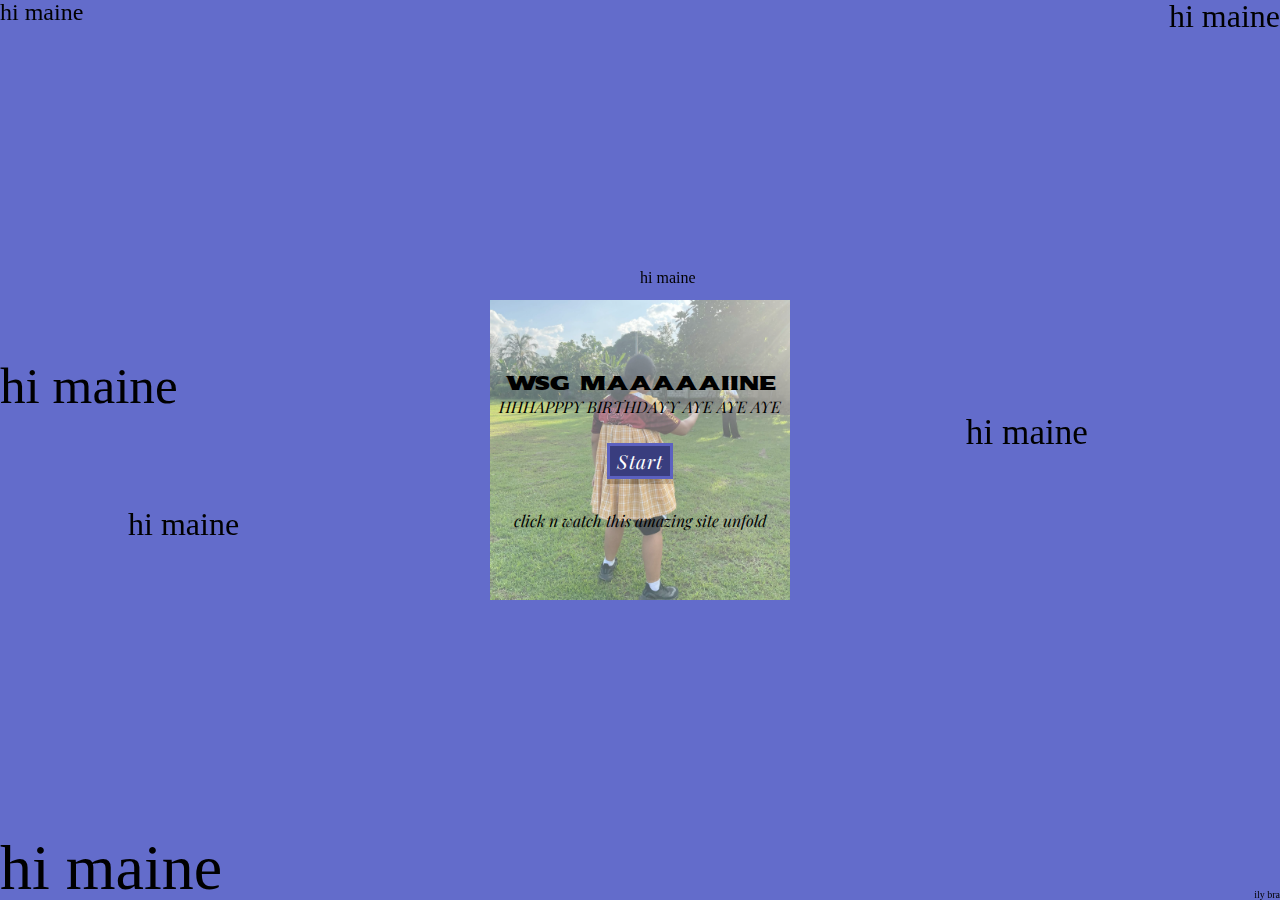
<file: home.html>
<html>
<head>
    <title>MAINE BDAY</title>
    <link rel="stylesheet" href="mainstyles.css">
    <meta charset="UTF-8"/>
    <meta name="viewport" content="width=device-width, initial-scale=1.0">
</head>

<body>
    <div class="menuBox">
        <img src="pics/mainemenu.jfif" alt="">
        <p class="title">WSG MAAAAAIINE</p>
        <p class="subh" style="margin-bottom:20px;">HHHAPPPY BIRTHDAYY AYE AYE AYE</p>
        <div class="boxBut">
            <a href="pg1.html" class="button"><span>Start</span></a>
        </div>
        <p class="subh" style="margin-top:20px;">click n watch this amazing site unfold</p>
    </div>
    <div class="dvdCont">
        <div class="h1">hi maine</div>
        <div class="h2">hi maine</div>
        <div class="h3">hi maine</div>
        <div class="h4">ily bra</div>
        <div class="h5">hi maine</div>
        <div class="h6">hi maine</div>
        <div class="h7">hi maine</div>
        <div class="h8">hi maine</div>
    </div>
</body>


<script src="maine.js"></script>
</html>
</file>
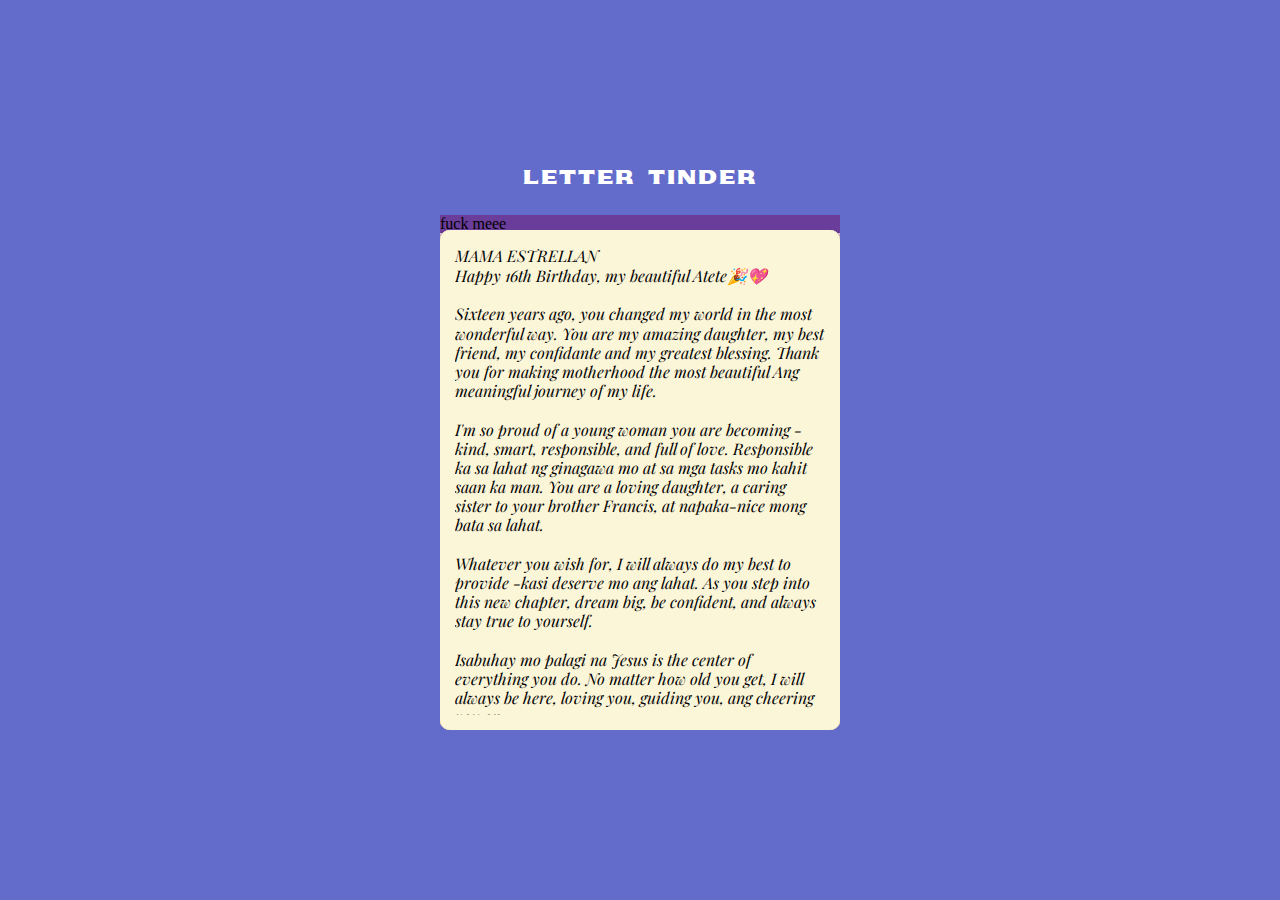
<file: letpg.html>
<html>
<head>
    <title>MAINE BDAY</title>
    <link rel="stylesheet" href="mainstyles.css">
    <meta charset="UTF-8"/>
    <meta name="viewport" content="width=device-width, initial-scale=1.0">
</head>

<body>
    
    <div class="cardCont" id="cardCont">
        <div class="ins">LETTER TINDER</div>
        <div class="ctextCont" style="background-color:#A19AD3;">
            <p class="name">YRA</p>
            <p class="cardText">
                happy sweet 16 asimmmm 😛 you’re such an oldie na pero baby japon tika lalalala
                HAHAHAHAHA<br><br>thank you for always bringing light to my life, for supporting me
                even when you’re 147 kilometers away, for reminding me that life is life 🤒, and for
                always being the 6 to my 7 😏. you make things feel lighter just by being you, and that
                means more to me than you probably realize 😴.<br><br>you’re such an important part
                of the lives you touch (yes, touch 😌), and i hope you don’t forget that a lot of
                people genuinely love you (mememe and your gang!! thank u guys). you matter
                (always!!!) , even on days when it doesn’t feel like it.<br><br>don’t ever lose your spark
                oke, but if you do, it’s okay to pause and rest (slep) because #itiswhatitis
                (we’re always here to listen to u yap yayayay). please don’t forget to take care
                of yourself too okay. drink water always baho 😗.<br><br>i love you big time 🥹
            </p>
        </div>
        <div class="ctextCont" style="background-color:#70B2B2;">
            <p class="name">LEIRA</p>
            <p class="cardText">
                HI MAINEEE HAPPY HAPPY HAPPY BIRTHDAYAYYAYAY🥳 🥳🫶🏿🫶🏿 omg 16 ka naaaa, katanda mo
                na hahahhaha maine gurang😂😂 BAI WAIT NAKAKAPRESSURE MAG WRITE PARA SAYO KASI
                KAGALING MO MAG WRITE LETTERS HHAHHAHA. OKAY SO ETO NA first of alllll, thank you
                mainee for being someone i can rely on and thank you for listening to my rants and
                vms na maabot halos 20mins HHAHAHA. it really means a lot to me that you never made
                me feel like a burdennn and you always made me feel heardd. thank youuu rin na kahit
                diff schools na tayo you still make the effort to reach out and check up on meee tas
                di nawala friendship natinnn.<br><br>kalaki talaga ng impact mo sa life kooo. like if
                wala ka, ambot, I don’t even know if ganito ako na tao ngayon HAHHAHA. during yung
                times na parang di ko na alam gawin ko, talking to you helped me calm down and sort
                out my thoughts and feelingssss. you really helped me become a better person. whenever
                nalilito ako, you always give advice that helps and makes me reflect on my actionss.
                so thank youuu, for talking sense into me and for always being honest, esp when I need
                it the mostt.<br><br>I really admire how you handle yourself and the people around
                youu. yung honesty mo, yung way mo na you always care for others, and yung effort mo
                sa friendships mooo. lahat ng yun makes me so very very proud na kilala kitaaaa.
                LIKEE ANO GUDD you make the people you around feel very comfortablee by just being
                yourself and that’s something that I really appreciate abt youuu.<br><br>you know
                maineee, you’re genuinely such a good person. you care deeply about other people and
                you always try to see the good in them, even when it’s hardd. I’m really grateful na
                I have a friend like youu. tas im happyy na karami mo na friends diyann, alam ko that
                you know the right people to let into your circle soooo im sure that they are really
                good people and tingnan mo ohhh grabe talaga effort nila for youuuu.<br><br>proud ako
                sayo alwaysss, maineee. not just for the things you achieve or do, but for who you are
                as a personnn. seeing you grow and likee meet new people, makes me very happyy, and
                I’ll always root for you no matter where you are💪🏿💪🏿 you really deserve all the good
                things that come into your lifeee.<br><br>if ever you have problems or rants or
                chikas BASTA KAHIT ANO HAHAHHAA i’ll always be heree and i’ll make sure to listen
                to you the same way sa pag listen mo sa akiinnnn. don’t keep your problems to
                yourself haaaa. if ever may problems ka man na hindi masabii you know you can always
                run to God anytime dibaaa. I hope that you always remember how special you aree and
                how much you matter to the people around youuuu.<br><br>LOVEYOUYIOYOOYOY ALWAYSSS,
                SANA MA ENJOY MO BIRTHDAY MO MAINEEEEEE!!! I MISS YOUUUU SO MUCHHH
            </p>
        </div>
        <div class="ctextCont" style="background-color:#E1D0B3;">
            <p class="name">HYZAH</p>
            <p class="cardText">
               HAPPPYYY BIRTHDAYYY MY SIGMA NIGGAA MAINENTRANCE!!!!!! Hayysss ang tangkad mo na tlga
               ay na typo tanda pla di ako makapaniwala 16 kala ko kasi 13 ka plng pero alam mo maine
               MISS NA KTA MASYADO GRRR VISIT KA KSSI DITO BA wla na ako kasama dito mag sabi ng nword
               tapposss wla na rin ga palo ng pwet ko😢😢 boi maalala ko parin yun gi hubaran moko sa
               harap nla isay pinalo ko lng pwet mo pero ikaw gi hubaran mo tlga ako so unfairrr pero
               its okay alam kong miss mo lng tlga ako🥰🥰 if maka davao gud ako LAAG TAYO TAPOSSSS
               CELEBRATE NATIN BDAY MO ULIT PRA 17 KA NAA taposs ang maganda doon is malay mo
               *ano madagdagan ka 1 inch dba dbaa so smart bruh gina sabi ko nlng ano mag labas sa utak
               ko ayoko kasi ichatgpt bobo kasi si chatpgt cringe sya mag sabi ng mga bday greetings
               perooooo wla tlga ako plano mag chatgpt kasi gusto ko ykk sincere hehehehehehehehe SOO
               YUNNN LNGGGGGGG<br>In conclusion, HAPPPY BIRTHDAYY MAINE, MISS NA KITA MASYADO LIKE
               *yun SUPEEEEEERR DUPPERR MISSS.<br><br>Jokkeee di pa pla yon done kay may naalala ako
               namiss *roblox ko na yon mag upo gud tayo sa ano ewan basta doon gud sa sign ng dost yun
               sa harap ng admin toaos mag watch tayo sunrise HAHAHAH GINA *username GISING KO KAYO MAAGA
               PRA LNG IWATCH YON TAPOOS TAYO RIN GA CARRY BAG NI LEIRAA hay miss ko na yon ayy pati rin
               yun " lets *gilagay talk about life" natin ay yun ba yon basta ah ga upo tayo doon sa harap
               ng astb pra iwatch sunset, gna *ko gawa namin yun minsan pero its not the same anymore maine
               wla na naga sabi ng lets talk sa about life peroo masyaa namin maalala lng tlga kta everytime
               *laptopmo ga upo kami doon OMGG MAKAIYAK LAGI ITOOO i dont wanna cry iend ko ito so yun lng
               tlgaa maine HAPPY BIRTHDAY ULIT ay pang 3rd time ko na ito kasabi okay na yon mas maganda ito
               *datinung pang 4th na toh kay dapat ang last is happy bday HAHAHA grabe  naka uwi nlng kami wla
               parin ako tapos alam ko kasi gina *nasa basa mo ito lahat *comlabmay gi sulat ako random words
               na pag ma buo mo maging question sya if masagot mo it means gi basa mo lahat hehehehe *tayo<br>
               SO YUNN KNG ULIT HAPPY BIRTHDAYY MAINNNRREEE!!!!<br><br>(Ikaw na adjust sa grammar ko
               ginalagay ko lng ano maisip ko kung dimo gets hmmm alam kong gets mo yan)
            </p>
        </div>
        <div class="ctextCont" style="background-color:#b43c4c;">
            <p class="name">YZ</p>
            <p class="cardText">
                HI MEN HAPPY HAPPY 16TH BIRTHDAY wow bossing.<br><br>yk bro i think ikaw na guro ang pinaka thoughtful na tao na kilala ko😭. when it comes to birthdays or any
                surprises ur one of ppl na gaeffort and gapush to make it happen. ure sooo sweet broo😔<br><br>kagaling mo magtalk to ppl its so crazy na makaibigan mo lahat wow
                so friendly. i lovelovelove ur positive aura and how u look out for other ppl. KABAIT MO BRO LIKE ACCTUALLY makakilig isipin na may ganon papala ka kind na tao.
                i haven’t seen u mad gud tlga or kahit you're studying tas may gaask sayo kay u dont hesistate to help them🥹🥹. you’re always there for ppl to comfort them or
                be their karamay when times are tuff.<br><br>weloveusomuch our talented bb captain. karamirami mong talents men pwede pahingi heaheh. lock in kana for bb bd and ches
                kay ichampion mo na yan lahat next year. akckakca soo talented naman menn<br><br>thankufor being sooo easy and comfortable to talk to. ure someone i get to talk about
                whats happening sa rs namin ni belle and one of the ppl that helped us continue ba. thanku for looking sa mga stores para makabuy ng muji ni belle. gusto ko this
                year ako nanaman last chat sa mga chats natin😘. BASTA BRO im no cheater AHWHHWHWH all a prank guys sosorry naabala kapa sa laag moowww<br><br>u care so much for other
                ppl pero dont forget to take care of urself also😓. lagi mong tandaan bro na nandito kami ng mga friends mo to help u. if u need u to ask when ang dl ng assessment
                dont hesitate to ask me kay yan lang man ata mahelp ko sauu awww.<br><br>keep being the person u are bro but dont lose urself in the process!! continue to be the reason
                why other ppl smile (yie). enjoy ur manila bossing! WE LOVEUSOMCUH MEN<br><br>MERRY CHRISTMAS AND HAPPY BIRTHDAY BRO. next year na gift ko sau heahehah
            </p>
        </div>
        <div class="ctextCont" style="background-color:#BEC6A0;">
            <p class="name">AMANDA</p>
            <p class="cardText" style="line-height:1.5;">
               Hi maine thanks for being great reliable friend i didnt expect ma close tayo kasi akala ko talaga autistic ka cause bigla ka lang nag nanay tatay doon sa other side ng building but ur cool man pala yes yes my peer faci batch rep ur a great leader and student and journalist keep up the good work happy birthday merry christmas happy new year happy holidays until next badminton gay
            </p>
        </div>
        <div class="ctextCont" style="background-color:#6a76a8;">
            <p class="name">HRT</p>
            <p class="cardText">
               MAAAAAINNEE HAPPY BIRTHDAYY HAAHGAHWHWAHHA<br><br>broe i just wanna say na ur acc
               the goat bro LIKE idol tlga kita boss not only acads wise pero in general tlga heh.<br><br>
               i swear bro like ur such a genuine person n it showed tlga when we heard abt joms.. 💔
               ikaw talaga nagencourage saakin to check up on her and do random shit i wouldnt think of
               doing 😭😭 plus its nice na u gave her parents another person to trust gud other than bel
               n paula ofc tapos pinakita mo tlga sa parents niya na they can entrust joms to her friends
               heh what a nice friend and like basta maka appreciate lang yung mga things that you do for
               her. thankful din ako na u tell me stuff about joms n trust me enough for ts so yeah thats
               all 🙉 stay kind n amazing bra ik joms is so thankful for someone like you bro ur acc one
               of a kind mf.<br><br>taposs bro everytime i look at you sa classroom or sum you lowk
               motivate me to study more bro.. HOW TO EXPLAIN HASHAHWHAH PARANG EVERYTIME MASLEEPY
               GUD AKO TAPOS I LOOK AT YO ASS I SEE YOU SO LOCKED IN IT MAKES ME WANT TO NOT SLEEP
               but like we all know how that goes 😔😔😔 or like if parang recess gud tas may
               assessment next period like everyone be so loud and like messing around tapos i see u
               in ur table w airpods in ur own world bro acc so tuned in its crazy.. pero same rin
               siya if kachat kita or kacall kay like kahit ilang beses kana nakatulog bro magstudy ka
               parin tapos parang fawk it bro ima study too type shi 😔 and like ewan baka na culture
               shock lng ako on how high ur determination is gud and how important ur grades are for you
               hahahwhahw THATS WHY I WAS LOWK BOTHERING YOU THE PAST QUARTER KASI PARANG MAY GANA AKO MAG
               STUDY IF I KNOW UR ALSO STUDYING cause like i lowk dont have the motivation these days guys
               ahhahwhawh IM SORRY NALANG FOR ACTING LIKE A BUG SHOWING UP IN UR TABLE AND ALL.. ik like
               lowkey na distract kana gud saakin but uh yeah woops.<br><br>i swear gang i aspire to
               be someone like you 🥹 i dont even know how u balance extracurri with acads boi u lowk
               winning on everything i SWEAR. like aint no way you're good at everything you do 🙄🙄🙄
               HAHAWHWAHAHHAW IFL U HATE THE GLAZE BUT LIKE BRO DEADASS WHATVERERR BASTA JS KNOW ur really
               fun to be with bro tapos oml AND YOURE FUNNY TOO LIKE WTF NASA SAYO NA LAHAT BAKLA AYOKO NA.
               BASTA i enjoy being around you (grabeng confession to) HASHAH.<br><br>I HOPE U FW MY
               LIL WEBSITE lowk bro its acc so buns but FOR THE RECORD, AKO FIRST NAKAISIP YANG QR LIKE WAY
               BEFORE SOMEONE ALSO SUGGESTED THAT FOR BEL OKAY. EVEN IF THIS WAS HEAVILY AI'D LIKE HOY AKO
               NAGDESIGN NYAN AND LIKE EVEN IF IT MAY NOT LOOK LIKE IT, PINAGPUYATAN KO TO FOR LIKE 4 DAYS so..
               its the effort that counts right? hahawhagahhs ewan kona bro ye uh HAPPY BIRTHDAY
               MAINE LETS MESS W JOMS MORE PLEASEE
            </p>
        </div>
        <div class="ctextCont" style="background-color:#FFBBE1;">
            <p class="name">MAIA</p>
            <p class="cardText" style="line-height:1.5;">
               HAPI BIRTHDAY MAINEEEEE, kasaya mo guro kay u get gifts for christmas and ur birthday
               wowowo so coolll. I havent gotten to really know you but ur so goated naman talagaa so
               kind so smart so funny so locked inn ure so sweet and really a bundle of sunshine kay
               always ka nalang positive and smiling!! 😄😁😃😀 ILY MAINE SUPERBALLER STAY STRONG
               SAINYO NI YRAA😊😊😊😘😘😘😘
            </p>
        </div>
        <div class="ctextCont" style="background-color:#725CAD;">
            <p class="name">DARMY</p>
            <p class="cardText" style="line-height:1.6;">
               HAPPYYY BIRTHDAY MAINE!! thank you masyado sa pag enter sa badminton hehehhe ggs tlga if wala, buti na endure mo yung bunganga nun... ANDDD continue being the smart and patient person that you are whatheheleleyy... HAPPY BIRTHDAY MAINEHEHWJSNSOS badminton na tayo sa digos soon
            </p>
        </div>
        <div class="ctextCont" style="background-color:#F2AEBB;">
            <p class="name">SHAINLEE</p>
            <p class="cardText" style="line-height:1.3;">
               HI MAINE mwuehehe<br>Okay so you’re lowkey getting old na. I wanted to thank you for
               being a good friend. I know we’re not THAT close (YET sana we do get closer) but
               you’re a really cool friend yk. You show up when it matters, but you also show up
               for others even if you don’t need to. You lighten up the mood when you’re around.<br><br>
               Thank you for listening to my frustrations and for making sama me during Cura Merca
               (like super! i wouldn’t have survived it w/o u). Everyone deserves a person like you
               in their life. Continue on being a blessing to others, Maine. I wish you the happiest
               birthdaaayy!<br><br>With much love, Shainlee!
            </p>
        </div>
        <div class="ctextCont" style="background-color:#BFBBA9;">
            <p class="name">ZION</p>
            <p class="cardText" style="line-height:1.7;">
               Happy birthdayy to our bball kap, Maine!! Thank you for your leadership nung kalasag bball. I am proud of everything you've accomplished and how far you've come🥹. I hope your day is filled with joy and happy memories🫶 Enjoy your day and I am wishing you the best!🎂🎉
            </p>
        </div>
        <div class="ctextCont" style="background-color:#53629E;">
            <p class="name">JOMS</p>
            <p class="cardText">
               HAAAAAAAPPPYYYY BIRRTHDAYYY MAINEEEEEEE WOWOWOWOWOWOWOWOW ENJOY YOUR DAY  YIIEHIE<br>U
               CAN READ NA THE OTHER LETTER I GAVE UU  ;))<br><br>HI AGAIN MAINE yk i’ll never get
               tired of saying thankyou maine THANKYOUSOSOSOSOSOSOMUCH kasi you stayed with me thru
               my lowest and thankyou maine for helping me for guiding me for the suprises, for the
               gifts lahat na maine. I’m so thankful you exist bro im so thankful you became my friend,
               my basketball capt yeyeyeyeye.<br><br>you know, nung una kita nakita sa pta meeting,
               you were sitting sa gilid, and I wanted to lapit you and be friends yk kasi I’m so
               friendly kasi namsayn. First impression ko sa’yo is maliit HEAHEAHES it’s okay maine,
               parehas man tau<br>tapos I thought na tough ka ba, like harsh gud, pero you’re
               actually so gentle and soft aweeee. Kasi before pa nun, gistalk kita sa fb, tapos
               akala ko ikaw si leira kasi gipost mo siya tas may nagcomment man ng “thank you maine”
               smth like that  tas leira name niya so dun ko nalaman hindi ikaw yun heh hays<br><br>Minsan
                lng tlga maka have ng friend like you. very effort ka masyado to help yk and Im so grateful
                for you men. You should take care of yourself maine i know u have ur own struggles and u can
                ask help from me maine just like how i asked help from you when im down. NEVERR hesitate to
                ask help from me maine pero hindi lang ako masyado good with advices but yk i listen :)). basta
                I’m here lng din brochacho i also know man na ur very very responsible so maine don’t kagaya me
                ha kinda gave up too easily ba. Dont be too selfless alsoo mainnee I notice na u always put other
                people first ba and don’t always it heh okaysss? put urself first. yk becuz of YOU maine and ur
                help i was able to fight yk  siguro without you matagal na ako na tegi jokes anyways HAVE FUNNN
                ENJOYYY CUZ IM HAPPY WHEN UR HAPPY YKK<br><br>Yk ikaw siguro one of the favorite friend ng mama ko
                shh secret lng natin niyan ha  she always mentions you na verryy mabait, very smart  and very
                selfless she said na I should thank you and cherish you yk. and its true maine thats why ILL
                NEVERR FORGETT UUU EVERR. like ur so goated ba you were able to balance out ur acads and sports
                stuff and u managed to get a VERY HIGH GWA. WOW TLGA  Hays ur so goated tlga maine I admire you
                so much. I hope to be someone like uu,  and you always makee people smilee ba and ur so goofy yk
                no wonder you have lots of good friends ba its becuz urs SO  nice, so responsible so mature and
                SUPER SMART awwh  and you stand for whats right namsayn. thats why you deserve all the love today<br><br>
                HAPPY BIRTHDAY AGAIN MAINEE MERRY CHRISTMASS I HOPE ALL UR WISHES COME TRUE LOVEE UU :PP
            </p>
        </div>
        <div class="ctextCont" style="background-color:#AEDEFC;">
            <p class="name">TINE</p>
            <p class="cardText" style="line-height:1.6;">
               Hi maine the goat baller lolz 😛<br>Im so grateful I met you and naglipat ka here
               sa campus cuz ure the most amazing and skaboom person i met. Buti pinanganak para
               madagdagan mga bakla sa mundo amen. Im so happy for all the achievements u have. Im so
               grateful also for the things u have done for me and for putting up with me. I admire ur
               patience honestly lolz. Anyways happy birthday sigmaine! More birthdays to celebrate and
               more bball trainings 2gether champs! Mwa mwa tingaling
            </p>
        </div>
        <div class="ctextCont" style="background-color:#F6EFBD;">
            <p class="name">BELLE</p>
            <p class="cardText">
               hi maine. i hate u and i know u know. hehehe happy birthday, old kana boss pero para
               ka paring kinder (cute ka kasi yie) but yeah bro happy birthday maiyak ka dapat sa
               letter ko iswear if hindi tas send mo reaction sakin ha thanku.<br><br>first of all
               i wanna thank u for so many things, thank u for always being there for me, for
               bearing with my ka-oahan sa life, for sakaying with my trips na minsan reckless
               masyado or sponty, for being my safe place pero di na masyado joke ily, for librehing
               every chance u can, for always making me giggle, for being my bagwismate, for being my
               kasama whenever i need someone, for being my kausap whole summer na giisip na guro ng
               mga kasama ko sa bahay na uyab tayo, for being my kaduo sa codm, for going with me sa
               screening ng dspc kahit u didnt want to masyado, for making me feel included, for
               letting me sleep in your place, for always helping me in acads whenever i need one,
               for always helping me with things na i should independently do but u still help me,
               for being my one call away, and for being my bestest friend bro 🥹🥹<br><br>i kinda
               admit na you truly are the one bro (platonically), youre such a good friend na theres
               times na i believe and i can see na theres still goodness in people. you never fail to
               make me laugh bro, especially when im too down for anything. you make me frel soooo
               special pero sometimes makainis ka rin sarap mo sapakin bro. thank you for always
               believing in me, youre one of the reasons why i stayed sa pisay during nung times na
               i wanted to leave so bad yk. thanku talaga bro, youre so goated and i know you love me
               so much like i know magiyak ka if hindi mo ako makita, i know magiyak ka if magalis ako,
               i know magiyak ka if wala ako sa tabi mo 🥺🥺🥺🥺🥺 joke.<br><br>i hope you take
               care of yourself like how you take care of others. i hope you know your worth to me
               because you really do mean a lot and im gonna iyak if i lose a friend like u yk.
               sorry if sige kita gina-away, cute mo kasi joke pero mafeel ko lang kasi bat kaunfair
               mo sakin minsan bro!!!!! i hope you would also get to know my side why i feel that way
               towards u sometimes hehehe but yeah whatever. thank u for checking up on me at times
               bro, you know that really means a lot to me because it shows na i matter to u and u
               remember me even if we’re not together physically. thank u for always listening sa
               rants, vents, and chikas ko.<br><br>i hope you never stop sharing ur random
               happenings sa life mo, especially in love okay brochacho kasi i will never get
               tired of hearing and understanding ur side okay. it may seem like im mean to u and
               idc sayo pero mood swings lang yan te i love u so much kaya. sana papasukin mo na
               ako sa bb next time bro if may next time pa, i hope u trust me na heheheh kasi i dont
               trust myself also sorry if i kinda flopped, idk kadami distractions during my bb journey
               this sy bb captain 🫡🫡🫡🫡. i promise na if given a chance, ill do my bestest na para
               champion na tayo yehey.<br><br>im always here bro, please dont forget that ha???
               if ever need mo ng kausap im always here, i would be kilig if u chat me and just talk
               to me kasi u need a friend okayyyyy. if ever need mo rin ng kasama sa bahay kay home
               alone ka nanaman kay im still always here broooo. i will never get tired of u, my tank
               build, my og baby, my maineymaine. i hope youll never get tired of me rinnnn, to more
               birthdays with you dapat ha. ituloy na natin yang mag go tayo sa src soon, im always g
               ykyk basta ipatulog mo ako sa bahay niyo hehehehe.<br><br>di ko na alam ano sabihin
               ko boss pero oo naalala mo ung nagaway tayo sa court while galaro for bb kalasag 2024
               hehehehe my core memory bruh makainis ka sarap mo sapakin nun na time ewan ko rin
               bakit pero yk maine everytime im mean to u, maguilty ako agad and may times pa yan na
               i would cry hahahahahahah hays. parang one of the peeps whove seen me cry the most
               bahahahahaha. pero alam mo anong corest memory ko, ung first interaction natin na u
               made me try to say ano ANO BRUH DI NA NAKO ICONTINUE MAGALET KAPA SAKIN BAD KA
               TALAGAAAAAA. bruh lithium yk id prefer the old lithium line up cuz u were there ew ka
               yucksssssssss bruh bye.<br><br>ok fine thank you for bringing light into my life 
               AWWWWW, gusto ka baya masyado ng dad ko ha yuck. if ever u need help in acads nge as 
               if naman PERO IF U NEED HELP W TAGALOG GRAMMAR NANAMAN, ALWAYS RUN TO ME DAPAT OKAY 
               😎😎😎😎. dapat puntahan mo ako always sa cytosine kasi u show up baya tlg like
               right timing masyado remember when u js popped up sa cytosine wellness and that was
               the time i needed someone the most hays so interlinked ba, my other half 😹😿🤮.<br><br>
               basta bro nandito lng talaga ako malay mo nasa pink room mo na ako yie bye. dapat ganito
               rin kahaba letter mo sakin or LONGER. joke i dont mind uy actually I MIND kasi its letter
               bruh joke ok bye i hate u. bruh kalimutan mo na mga utang ko joke bye i love u more than
               anything 67676767676767
            </p>
        </div>
        <div class="ctextCont" style="background-color:#ADB2D4;">
            <p class="name">ASHLEY</p>
            <p class="cardText" style="line-height:1.5;">
               hai mainey maine happy happy birthday !! 🎁 i love u maine always always im so glad i met u and naging classmate kita g9 and kakapal ng mukha namin before sayo magpapansin cuz ayaw namin ma leftout ka cuz ykyk new school BUT NOW MAINE U SHINE ON UR OWN 🥺🥺🥺🥺🥺❤️❤️❤️🥹 im so happe and proud of u my mainey always take a break and rest okay??? AND dont let other people remove ur shine !!!DPAAT D NA KITA MAKITA SA DOCS ONLINE NG 3 AM AHAHHAHA im always proud and happy for uouuu always mainey i love u mwah I will always pray for u mwahmwah to more blessings and birthdays to come ❤️❤️❤️ and to more taes to come
            </p>
        </div>
        <div class="ctextCont" style="background-color:#FF894F;">
            <p class="name">ZIONNE</p>
            <p class="cardText" style="line-height:1.3;">
               HAPPY BIRTHDAY MAINE SMARTIE, thank u sa lahat ng acad help mo saakin, girl irmemeber we first talked sa kiosk kay vp ka aya sa lithium nun tas gina away ka ni ashley ambot HAHSHSHS heh without u wala ko guro na survive ang g9 😘😘 ure like the one call away help sa barium kahit ano nlng na problem ihelp mo sakin😘😘😘 thank u for always beinf rhe lifht in everyones lives and i hope it stays that way!!! may God bless you with wisdom to help u sustain w every assessments u will have in the future, joke not only sa acads but lahat ng life decisions mo. Know na theres people around you whos willing to hear u our whenever u need someone to talk to, cuz napansin ko u like keeping things on your own but tgats okaeee basta have peace in the thought na theres ppl around u labi na si yra heh YAN LANG HAPPY BIRTHDAY MAINE MORE BIRTHDAYA TO COME LOVE YA
            </p>
        </div>
        <div class="ctextCont" style="background-color:#E6E6E6;">
            <p class="name">PAULA</p>
            <p class="cardText" style="line-height: 1.5;">
               happy birthday maine!! woohoo🥳 bago lng natapos bday ni jesus, iz your turn brochacho🙇🏽‍♀️ sana masarap handa mo, invite mo rin sana ako😝 nasa dvo lng ata ako today😁 i think youre the kindest person ik nd please stop being too selfless cause youre gonna get ubos oke👍🏽😖 i think sa lahat ng tao na hug ko ikaw favorite ko boss😋 please take care of yourself maine🥹 ik ppl tell u to be strong but u can be weak with me gets😤im so grateful for you nd your awesomeness🤭 u deserve the world nd me🙉 i hope all your wishes come true thnx🫶🏽 iluvusomuchmaineazlei👯‍♀️ MERRY CHRISTMASS🤧 67 in the houseeeeee.
            </p>
        </div>
        <div class="ctextCont" style="background-color:#B8C4A9;">
            <p class="name">TANYA</p>
            <p class="cardText" style="line-height: 1.5;">
               HBD MAINE!!🥳🥳🫰Thank u for being the one to always effortlessly turn my mood upside down with ur weird jokes and generally Js by being u☺️I am beyond grateful to have you as my best friend who always made me feel comfort and joy. I hope ur life continues to be filled with hope and laughter. I also hope u know that ur presence means so much to me. Remember that I’ll always be here for u no matter what happens. I will always and forever be proud of u. Wishing u all the best in ur special day. ILY MAINEE🥰🥰💛💛🫶🫶
            </p>
        </div>
        <div class="ctextCont" style="background-color:#d8bce6;">
            <p class="name">TARA</p>
            <p class="cardText" style="line-height:1.5;">
               HAPPY BURTDI MANE i hope that u enjoy ur day with the ppl u lab and that ur day will be filled with so much happiness and laughter. Know that i am so grateful to have u as my friend who never fails make me laugh and who is always so honest to me mwheehahahah. happy ko na u dont act different to me even if di ako galisten sayo. Thank you for being there as a friend who is always willing to listen and does not judge. Next year kay dapat balik na ta to spending all out weekends tgt with u know who. I hope that all your wishes come true and always remember to be grateful for each on of them. BADMINTON AGAIN SOON MANE(my racket sponsor)
            </p>
        </div>
        <div class="ctextCont" style="background-color:#8ab1cf;">
            <p class="name">ATE ELI</p>
            <p class="cardText" style="line-height:1.4;">
               Dear maine<br><br>Happy 16th birthday maine my goat. Bruh incant believe we're only 3 months apart like wow and we're both 26 so i think we were destined to become besties jud 🙋‍♀️ both gay too... hehe Im glad na we became friends. Thank you for being such a cool, level-headed, and supportive person. I appreciate you so much broski 🥹 You made me laugh so much this year and spending time with you has been super fun. I hope we get to hang out, get to know, and be there for each other even more in 2026. If i had to say something really corny rn, i'd say that everyone deserves to have a maine in their life. Continue being yourself bro. 🥺😐❤️ i love u.. saranghae.. wo ai ni..
            </p>
        </div>
        <div class="ctextCont" style="background-color: #f8dddd;">
            <p class="name">DOREEN</p>
            <p class="cardText" style="line-height: 1.5;">
               happy birthday maine! 16 sounds like an old age. i hope u enjoy ur day and recieve lots of love. i’m soso grateful to have u as my friend. u teach me how to be more outgoing and live not thinking about what others think. i thank God for ur life and how u always know how to lighten up the atmosphere ykyk. spending time with u is always really fun and id hope that u never lose that as u grow older. i hope 16 treats u with kindness and gentleness 🥺. love u maine mwa
            </p>
        </div>
        <div class="ctextCont" style="background-color: #fdbc6b;">
            <p class="name">MAMA BEB</p>
            <p class="cardText" style="line-height: 1.7;">
               Happy Birthday sa pamangkin kong mabait at maganda i hope she continues to become a better person more birthdays to come ate Maine we love you
            </p>
        </div>
        <div class="ctextCont" style="background-color: #b2df8a;">
            <p class="name">MAMA NET</p>
            <p class="cardText">
               Happy Sweet 16 to my one and only beautiful Pamangkin! 🎉💖<br><br>Watching you grow
               from a little girl into the amazing young lady you are today has been such a joy and a
               blessing to my heart. You are smart, kind, and full of grace, and I'm so proud of the
               person you are becoming.<br><br>At sixteen, the world is opening up to you
               -dream big, believe in yourself, and never forget how special you are. Always stay
               true to your values, be kind to others, and remember that you are deeply loved beyond
               words.<br><br>Know that your Mama Net will always be here for you -cheering you on,
               praying for you, and loving you unconditionally. You will always have a special place
               in my heart.<br><br>Happy 16th Birthday, my beautiful niece, Maine. May all your
               dreams shine as brightly as you do. 🎂💫💖
            </p>
        </div>
        <div class="ctextCont" style="background-color: #E0A8A8;">
            <p class="name">FRANCIS</p>
            <p class="cardText" style="line-height: 1.5;">
               HAPPY BIRTHDAY ATE MAINEEEE UNC KANA<br>Pero in all seriousness hopefully you have a
               good day and so you know we all love you dearlyyyy.<br>Wow 16 ka na noh ang bilis mo maglaki at 2 years nalang graduate na! Wag kang maiinis kahit kay sino ha kasi its better to ignore than get in trouble unlike what I did noon😅. Sana ma achieve mo mga pangarap mo in the future at always trust kay God kung mahirap ang panahon okayyy. At since last time di ka kasama sa concert magbili kami ticket sa kahit anong artist gusto mo if available! Thank you for being a good sibling too💗💗❤️❤️💗💗❤️ May God bless you and your day today and once again HAPPY BIRTHDAYYYY!!!!!!💗💗❤️❤️💗💗❤️❤️💓💓💓💕💕💞💞💕💕💞💞💕💕💟💟💟
            </p>
        </div>
        <div class="ctextCont" style="background-color: #FCF6D9;">
            <p class="name">MAMA ESTRELLAN</p>
            <p class="cardText">
               Happy 16th Birthday, my beautiful Atete🎉💖<br><br>Sixteen years ago, you changed my
               world in the most wonderful way. You are my amazing daughter, my best friend, my
               confidante and my greatest blessing. Thank you for making motherhood the most beautiful
               Ang meaningful journey of my life.<br><br>I'm so proud of a young woman you are
               becoming -kind, smart, responsible, and full of love. Responsible ka sa lahat ng
               ginagawa mo at sa mga tasks mo kahit saan ka man. You are a loving daughter, a
               caring sister to your brother Francis, at napaka-nice mong bata sa lahat.<br><br>
               Whatever you wish for, I will always do my best to provide -kasi deserve mo ang lahat.
               As you step into this new chapter, dream big, be confident, and always stay true to
               yourself.<br><br>Isabuhay mo palagi na Jesus is the center of everything you do.
               No matter how old you get, I will always be here, loving you, guiding you, ang
               cheering you on.<br><br>I love you very much, my Atete. Happy, happy birthday! 🎂💕
            </p>
        </div>
    </div>
</body>


<script src="maine.js"></script>
</html>
</file>
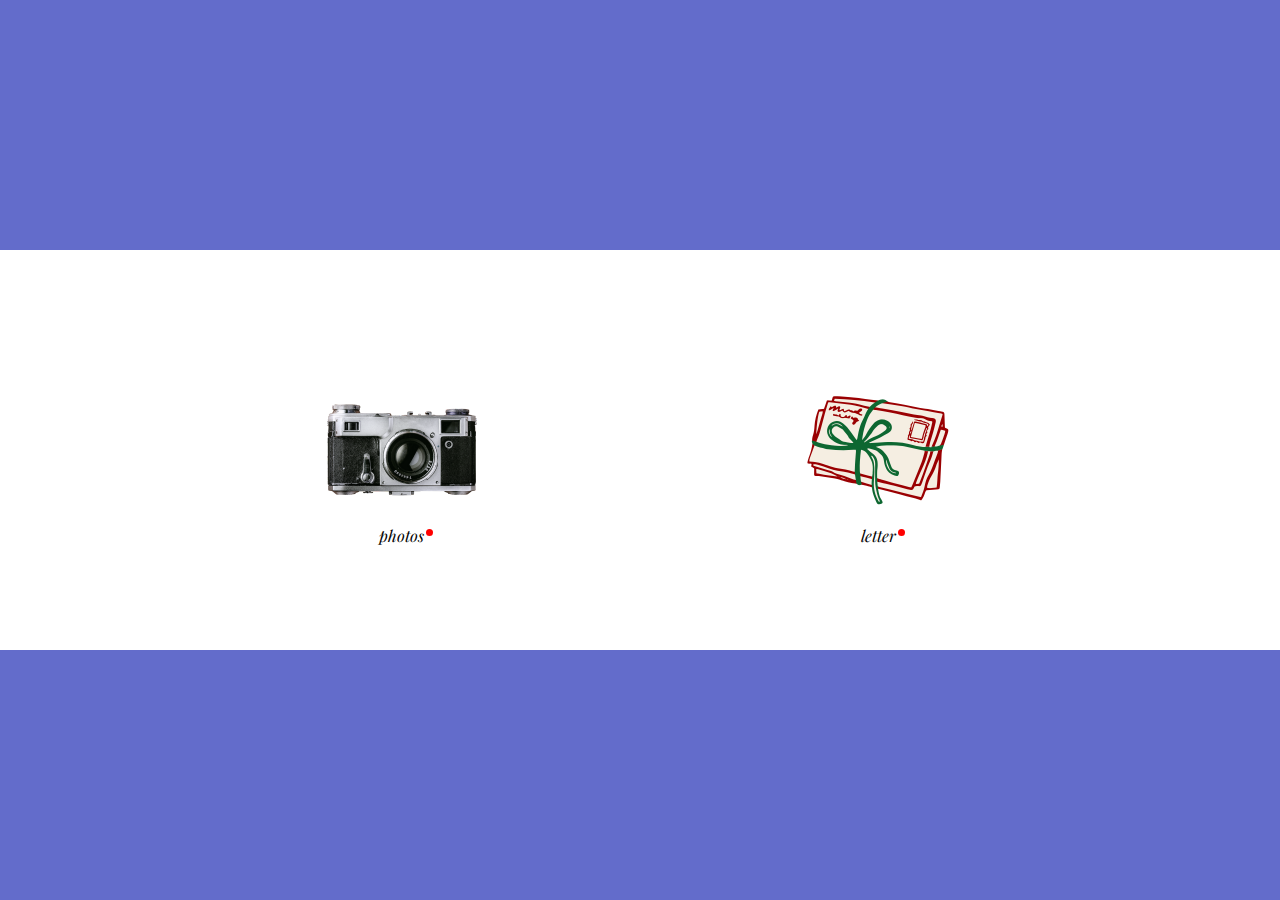
<file: pg2.html>
<html>
<head>
    <title>MAINE BDAY</title>
    <link rel="stylesheet" href="mainstyles.css">
    <meta charset="UTF-8"/>
    <meta name="viewport" content="width=device-width, initial-scale=1.0">
</head>

<body>
<div class="p2bg">
    <div class="iconRow">
        <div class="icons">
            <a href="photpg.html" target="_blank">
                <img src="pics/cam.png">
                <span class="iconText">photos</span>
            </a>
        </div>

        <div class="icons">
            <a href="letpg.html" target="_blank">
                <img src="pics/let2.png">
                <span class="iconText">letter</span>
            </a>
        </div>
        
    </div>
</div>

<script src="maine.js"></script>
</body>
</html>
</file>
<file: mainstyles.css>
@import url('https://fonts.googleapis.com/css2?family=Sekuya&display=swap');
@import url('https://fonts.googleapis.com/css2?family=Playfair+Display:ital,wght@0,400..900;1,400..900&display=swap');
html {
    font-size:16px;
    overflow:hidden;
}

body {
    display:flex;
    min-height:500px;
    background-color: #636CCB;
    justify-content:center;
    align-items:center;
    margin:0;
    overflow:hidden;
    position:relative;
}

.menuBox {
    height: 300px;
    width: 300px;
    background-color: white;
    display: flex;
    flex-direction: column;
    align-items: center;
    justify-content: center;
    position: relative;
    overflow: hidden;
}

.menuBox img {
    position: absolute;
    inset: 0;
    width: 100%;
    height: 100%;
    object-fit: cover;
    opacity: 0.7;
    z-index: 0;
}

.menuBox p,
.menuBox a {
    position: relative;
    z-index: 1;
}

.title {
    font-family: "Sekuya", system-ui;
    font-weight: 100;
    font-style:normal;
    font-size:20px;
    margin-bottom:0%;
    margin-top:1rem;
}

.subh, a, p {
    margin-top:0%;
    font-family: "Playfair Display", serif;
    font-optical-sizing: auto;
    font-weight: 400;
    font-style: italic;
}

.boxBut {
    cursor: pointer;
    border: 4px solid white;
    background-color: gray;
    padding-bottom: 5px;
    transition: 0.1s ease-in-out;
    user-select: none;
    margin:2px;
    overflow:hidden;
}

.button {
    display:block;
    background-color: #393D7E;
    border: 3px solid #5c61c0;
    color:white;
    padding: 2px 7px;
}

.button span {
    font-size: 1.2em;
    letter-spacing: 1px;
}

.boxBut:active {
    padding: 0;
    margin-bottom: 7px;
    transform: translateY(5px);
}

.dvdCont {
    position: fixed;
    top: 0;
    left: 0;
    width: 100vw;
    height: 100vh;
    pointer-events: none;
    z-index: 100;
}

/* THIS is what makes them spin normally and stay small */
.dvdCont div {
    position: absolute;
    white-space: nowrap;
    line-height: 1;       /* Crucial: kills top/bottom ghost space */
    width: fit-content;   /* Crucial: box is only as wide as text */
    height: fit-content;  /* Crucial: box is only as high as text */
    margin: 0;
    padding: 0;
    transform-origin: center center; 
    display: flex;        /* Centers text inside its own tiny box */
    align-items: center;
    justify-content: center;
}

.h1 {
    position:absolute;
    font-size:1.5rem;
    top:0;
    left:0;
    animation:spin 1s linear infinite;
}

.h2 {
    position:absolute;
    font-size:2rem;
    top:0;
    right:0;
}

.h3 {
    position:absolute;
    font-size:4rem;
    bottom:0;
    left:0;
}

.h4 {
    position:absolute;
    font-size:10px;
    bottom:0;
    right:0;
}

.h5 {
    position:absolute;
    top:30%;
    left:50%;
    animation:spin 0.5s linear infinite;
}

.h6 {
    position:absolute;
    font-size:2rem;
    left:10%;
    bottom:40%;
}

.h7{
    position:absolute;
    font-size:2.2rem;
    right:15%;
    bottom:50%;
    animation:spin 2s linear infinite;
}

.h8 {
    position:absolute;
    font-size:3.2rem;
    top:40%;
}


@keyframes spin{
    0% {transform:rotate(0deg);}
    100% {transform:rotate(360deg);}
}

/*pg2*/
.p2bg {
    width: 100svw;
    height: 400px;
    background-color: white;

}

.iconRow {
    display:flex;
    justify-content: space-evenly;
    min-height: 400px;
    align-items:center;
}

.icons {
    height: 150px;
    width: 150px;
    text-align:center;
}

.icons img {
    max-width: 100%;
    height: auto;
    display: block;
    animation: bounce 1.5s infinite;
}

a {
    text-decoration: none;
    color:black;
}

.iconText {
    position: relative;
    display: inline-block;
}

/* ping on the word ONLY */
.iconText::after {
    content: "";
    position: absolute;
    top: 4px;  
    right: -9px;  
    width: 7px;
    height: 7px;
    border-radius: 50%;
    background-color: red;
}

.iconText.visited::after {
    display: none; /* hides the dot */
}

@keyframes bounce {
  0%, 100% {
    transform: translateY(-10%);
    animation-timing-function: cubic-bezier(0.8, 0, 1, 1);
  }
  50% {
    transform: none;
    animation-timing-function: cubic-bezier(0, 0, 0.2, 1);
  }
}

/*letter page*/
.cardCont {
    position: relative;
    width:90%;
    max-width:400px;
    height:500px;
    margin:80px auto 50px auto;
    display:block;
}
.ctextCont{
    position:absolute;
    width:100%;
    height:100%;
    border-radius: 10px;
    display:flex;
    justify-content:center;
    flex-direction: column;
    justify-content: flex-start;
    user-select:none;
    box-sizing:border-box;
    overflow:hidden;
    text-align:left;
    padding:15px;
    transition: transform 0.3s, opacity 0.3s ease;
}

.ctextCont .cardText {
    width:100%;
    word-break: normal;
    overflow-wrap:break-word;
    line-height:1.2;
    height:auto;
    display:block;
    margin: 0;
    color:black;
    overflow:auto;
    scrollbar-width: thin;
    scrollbar-color: rgba(0,0,0,0.3) transparent;
    font-family: "Playfair Display", serif; /* Inherits your bday font */
}

.cardText{
    touch-action: pan-y;
}

.name {
    margin-bottom:0;
    
}
.ctextCont p::-webkit-scrollbar {
    width: 6px;
}

.ctextCont p::-webkit-scrollbar-track {
    background: transparent; /* This kills the white background */
}

.ctextCont p::-webkit-scrollbar-thumb {
    background-color: rgba(0,0,0,0.2);
    border-radius: 10px;
}

.ctextCont:not(:last-child){
    top:15px;
}

.ins {
    position: absolute;
    font-family: "Sekuya", system-ui;
    font-size:larger;
    top: -50px; 
    left: 0;           /* Start from the absolute left */
    width: 100%;       /* Stretch across the whole container */
    text-align: center; /* Center the text inside that 100% width */
    z-index: 999; 
    color: #ffffff; 
    letter-spacing: 2px;
    text-transform: uppercase;
    pointer-events: none; 
}

/*photo page*/
.container.swiper {
    width: 90%;
    max-width: 900px;
    margin: 0 auto;         /* Centers the whole swiper on the page */
    position: relative;     /* Required for arrows to position correctly */
    display: block;
    height:80svh !important;
}

.card-wrapper {
    margin: 0 60px 35px;    /* The 60px side margins make room for arrows */
    padding: 0;
    overflow: hidden;
    position: relative;
    height:100%;
}

.card-list.swiper-wrapper {
    height: 100% !important;
    display: flex;
    padding: 0;
    margin: 0;
}

.card-item.swiper-slide {
    height: 100% !important; /* Fill the wrapper height */
    display: flex !important;
    align-items: center !important;     /* Vertical center */
    justify-content: center !important;  /* Horizontal center */
    padding:0;
    margin:0;
    width:100%;
    box-sizing:border-box;
}

.card-image {
    max-width: 100%;
    max-height: 80%;        /* Prevents horizontal overflow */
    height: auto;
    width:auto;
    max-height:80%;
    object-fit: contain;
}
.card-list .card-link .card-image {
    width: 100%;
    aspect-ratio: 16/9;
    object-fit: cover;
}

.card-list {
    padding:0px;
}

.swiper-button-next,
.swiper-button-prev {
    width: 40px;  
    height: 40px;
    display: flex;  
    align-items: center;
    justify-content: center;
    box-shadow: none;  
    top: 52% !important;
    transform: translateY(-50%);
    z-index: 10;
}

:root {
  --swiper-navigation-color: black;
  --swiper-pagination-color: black;
}

.swiper-pagination {
    position:absolute;
    bottom: 10px !important; /* Adjust this to move it up/down */
    left: 0;
    width: 100%;
    z-index: 15;
    /* Ensure it doesn't have a background or height that pushes content */
    height: auto !important;
}

.swiper-pagination-bullet {
    width: 10px; /* Keep the visual size small */
    height: 10px;
    margin: 0 7px !important; /* Space between the "hitboxes" */
    position: relative;
    cursor: pointer;
}

/* Create the larger hitbox using a pseudo-element */
.swiper-pagination-bullet::before {
    content: "";
    position: absolute;
    top: 50%;
    left: 50%;
    transform: translate(-50%, -50%);
    width: 35px;  /* This is your actual clickable width */
    height: 35px; /* This is your actual clickable height */
    background: transparent; /* Keep it invisible */
}

/*cake pg*/
.mic {
    position:relative;
    display:block;
    width: 6rem;
    height:6rem;
    border-radius:50%;
    background-color: crimson;
    margin-bottom:4rem;
    border:2px solid #555;
    transition: border-color 0.2s ease;
}

.mic::after, .mic::before {
    --pad: 0rem;
    content: '';
    display:block;
    position:absolute;
    z-index:0;
    background-color: rgba(220,20,60,0.2);
    top:var(--pad);
    left:var(--pad);
    right:var(--pad);
    bottom:var(--pad);
    border-radius: 50%;
} 

.mic::after {
    transition:0.4s;
}

.mic::before {
    transition: 0.2s;
}

.mic span {
    position:relative;
    z-index: 1;
    color: white;
    font-size:4rem;
}

.mic.is-recording {
    border-color: black;
}

.mic.is-recording::after{
    animation: smoothPadAfter 0.6s ease-in alternate-reverse forwards infinite;
}
.mic.is-recording::before {
    animation: smoothPadBefore 0.6s ease-in alternate-reverse forwards infinite;
}

@keyframes smoothPadAfter {
    0%{inset:-2rem;}
    100% {inset:-1rem;}
}

@keyframes smoothPadBefore {
    0% {inset:-1rem;}
    100% {inset:-0.5rem;}
}

/*mobile work*/
.entireMic {
    position:relative;
    z-index: 2;
}

.cakeCont .btn {
    position:relative;
    top:10px;
    white-space:nowrap;
    opacity:0;
}

.cakeCont .btn.show-btn {
    opacity: 1;
    pointer-events: all;
}

/*cake*/
.cakeCont {
    display:flex;
    flex-direction:column;
    align-items:center;
    justify-content:center;
    height:100svh;
    width:100svw;
    gap:2rem;
    margin:0;
}

.controls {
   position: absolute;      /* Pins it relative to the whole screen */
    bottom: 10%;             /* Always stays 10% away from the bottom */
    display: flex;
    justify-content: center;
    align-items: center;
    width: 100%;
    gap: 2rem;
}

.controls::before {
    content: "Next";         /* Must be same text as button */
    visibility: hidden;      /* Invisible but still takes up space */
    padding: 10px 20px;      /* Match your button padding */
    font-family: serif;      /* Match your button font */
}

.controls > .btn {
    padding:10px 20px;
}

.cake {
	width: 250px;
	height: 200px;
	position:relative;
}

.cakeCont > p {
    position:relative;
    bottom: 30%;
    font-size:larger;
    font-family: "Sekuya", system-ui;
    font-style: normal;
    color:white;
}

@media (min-width: 1024px) {
    .controls {
        width:fit-content;
        position:absolute;
        top:30rem;
    }
    .cakeCont {
        padding-bottom:10vh;
    }
}

.access,
.cake {
	position: absolute;
}

.access {
	width: 170px;
	height: 40px;
	cursor: pointer;
	top: 130px;
	left: -85px;
	z-index: 4;
}

.plate {
	width: 270px;
	height: 110px;
	left: -10px;
	bottom: -10px;
	background: #c8c8c8;
	box-shadow: 0 2px 0 #a3a3a3, 0 4px 0 #a3a3a3, 0 5px 40px rgba(0, 0, 0, .5);
}

.layer,
.plate {
	position: absolute;
	border-radius: 50%;
}

.layer {
	width: 250px;
	height: 100px;
	background: #553c13;
	box-shadow: 0 2px 0 #63461a, 0 4px 0 #563a13, 0 6px 0 #553913, 0 8px 0 #543812, 0 10px 0 #533712, 0 12px 0 #523611, 0 14px 0 #513510, 0 16px 0 #50340f, 0 18px 0 #4f330f, 0 20px 0 #4e330e, 0 22px 0 #4d320d, 0 24px 0 #4c310c, 0 26px 0 #4b300c, 0 28px 0 #4a2f0b, 0 30px 0 #492e0a;
}

.layer-top {
	top: 0;
}

.layer-middle {
	top: 33px;
}

.layer-bottom {
	top: 66px;
}

.icing {
	top: 0;
	left: 0;
	width: 250px;
	height: 92px;
	background: #fbd6e5;
}

.icing,
.icing::before {
	position: absolute;
	border-radius: 50%;
}

.icing::before {
	content: "";
	z-index: 1;
	top: 4px;
	right: 5px;
	bottom: 6px;
	left: 5px;
	background: #fde6ee;
	box-shadow: 0 0 4px #ffecf2, 0 0 4px #ffecf2, 0 0 4px #ffecf2;
}

.drip {
	position: absolute;
	width: 50px;
	height: 60px;
	background: #fbd6e5;
	border-bottom-left-radius: 25px;
	border-bottom-right-radius: 25px;
}

.drip1 {
	top: 53px;
	left: 0;
	width: 40px;
	height: 49px;
	transform: skewy(15deg);
}

.drip2 {
	top: 69px;
	left: 181px;
	transform: skewy(-15deg);
}

.drip3 {
	top: 54px;
	left: 90px;
	width: 80px;
	border-bottom-left-radius: 40px;
	border-bottom-right-radius: 40px;
}

.candle {
	height: 50px;
	top: -20px;
	background: #7b020b;
	border-radius: 8px / 4px;
	z-index: 10;
}

.candle,
.candle::before {
	position: absolute;
	width: 16px;
}

.candle::before {
	content: "";
	height: 8px;
	top: 0;
	left: 0;
	border-radius: 50%;
	background: #901217;
}

.candle-left {
	left: 35%;
	margin-left: -8px;
	margin-top: 8px;
}

.candle-centre {
	left: 50%;
	margin-left: -8px;
}

.candle-right {
	left: 65%;
	margin-left: -8px;
	margin-top: 8px;
}

.flame {
	position: absolute;
	width: 15px;
	height: 35px;
	top: -34px;
	left: 50%;
	margin-left: -7.5px;
	background: orange;
	border-radius: 10px 10px 10px 10px / 25px 25px 10px 10px;
	transform-origin: 50% 90%;
	z-index: 10;
	box-shadow: 0 0 10px rgba(255, 165, 0, .5), 0 0 20px rgba(255, 165, 0, .5), 0 0 60px rgba(255, 165, 0, .5), 0 0 80px rgba(255, 165, 0, .5);
	animation: flicker 1s ease-in-out infinite alternate;
}

@keyframes flicker {
	0% {
		transform: skewx(5deg);
	}

	25% {
		transform: skewx(-5deg);
	}

	50% {
		transform: skewx(5deg);
	}

	75% {
		transform: skewx(-10deg);
	}

	to {
		transform: skewx(5deg);
	}
}

.flame-flickering {
	animation: flicker .15s ease-in-out infinite;
}

.flame-out {
	opacity: 0;
	transform: scale(.4) translatey(-20px);
	animation: none;
	transition: opacity .4s, transform .4s;
}
</file>
